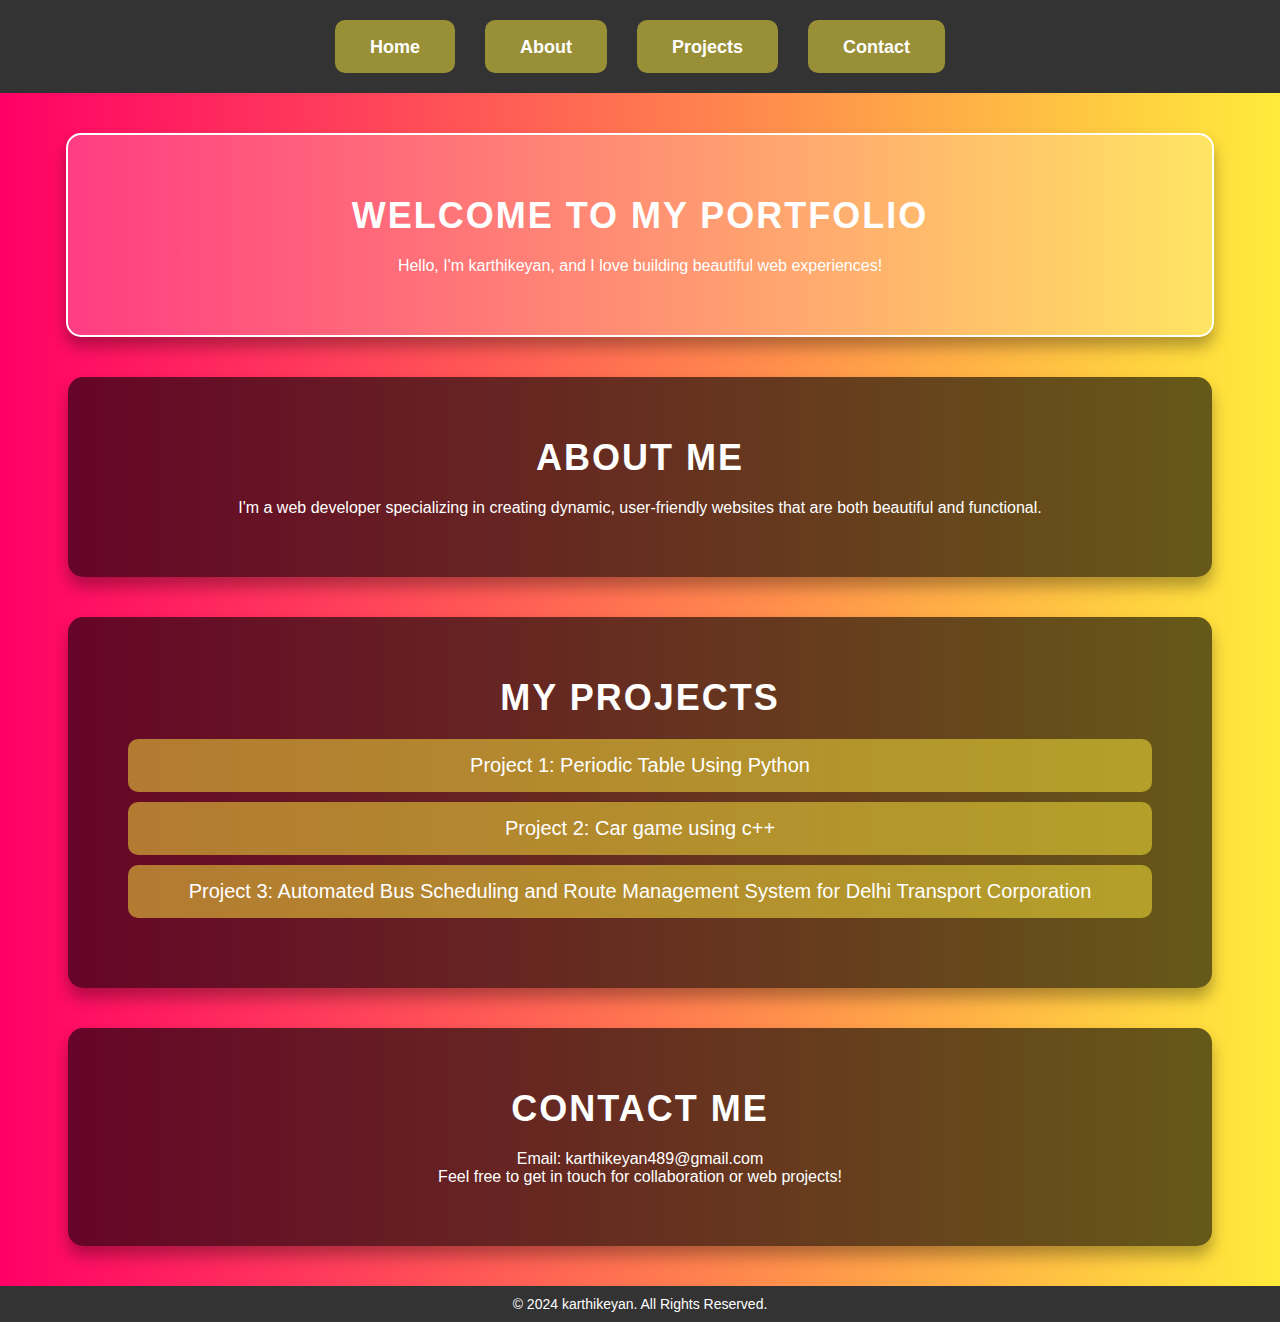
<file: index.html>
<!DOCTYPE html>
<html lang="en">
<head>
   
    <title>karthikeyan's Portfolio</title>
    <link rel="stylesheet" href="style.css">
</head>
<body>
    <!-- Navigation Bar -->
    <header>
        <nav>
            <ul>
                <li><a href="#home">Home</a></li>
                <li><a href="#about">About</a></li>
                <li><a href="#projects">Projects</a></li>
                <li><a href="#contact">Contact</a></li>
            </ul>
        </nav>
    </header>

    <!-- Home Section -->
    <section id="home" class="section home-section">
        <h1 class="animated">Welcome to My Portfolio</h1>
        <p>Hello, I'm karthikeyan, and I love building beautiful web experiences!</p>
    </section>

    <!-- About Section -->
    <section id="about" class="section">
        <h2>About Me</h2>
        <p>I'm a web developer specializing in creating dynamic, user-friendly websites that are both beautiful and functional.</p>
    </section>

    <!-- Projects Section -->
    <section id="projects" class="section">
        <h2>My Projects</h2>
        <ul>
            <li>Project 1: Periodic Table Using Python</li>
            <li>Project 2: Car game using c++</li>
            <li>Project 3: Automated Bus Scheduling and Route Management System for Delhi Transport Corporation</li>
        </ul>
    </section>

    <!-- Contact Section -->
    <section id="contact" class="section">
        <h2>Contact Me</h2>
        <p>Email: karthikeyan489@gmail.com</p>
        <p>Feel free to get in touch for collaboration or web projects!</p>
    </section>

    <!-- Footer -->
    <footer>
        <p>&copy; 2024 karthikeyan. All Rights Reserved.</p>
    </footer>
</body>
</html>
</file>
<file: style.css>
/* General Styles */
* {
    margin: 0;
    padding: 0;
    
}

body {
    font-family: 'Arial';
    background: linear-gradient(to right, #f06, #ffeb3b);
    color: #fff;
    overflow-x: hidden;
}

/* Navigation Bar */
header {
    background-color: #333;
    padding: 20px;
}

nav ul {
    display: flex;
    justify-content: center;
    list-style: none;
}

nav ul li {
    margin: 0 15px;
}

nav ul li a {
    color: white;
    text-decoration: none;/*remove underline*/
    font-size: 18px;
    font-weight: bold;
    padding: 10px 20px;
    
}

nav ul li a:hover {
    background-color: #ffeb3b;
    color: #333;
    border-radius: 10px;
}

/* Section Styles */
.section {
    padding: 60px;
    text-align: center;
    background: rgba(0, 0, 0, 0.6);
    margin: 40px auto;
    width: 80%;
    border-radius: 15px;
    box-shadow: 0 10px 15px rgba(0, 0, 0, 0.3);
}

h1, h2 {
    margin-bottom: 20px;
    font-size: 36px;
    text-transform: uppercase;
    letter-spacing: 2px;
}

/* Home Section */
.home-section {
    background: rgba(255, 255, 255, 0.2);
    border: 2px solid #fff;
    animation: fadeIn 3s ease-in-out;
}

.animated {
    animation: bounce 2s infinite;
}

@keyframes fadeIn {
    0% { opacity: 0; }
    100% { opacity: 1; }
}

@keyframes bounce {
    0%, 20%, 50%, 80%, 100% {
        transform: translateY(0);
    }
    40% {
        transform: translateY(-30px);
    }
    60% {
        transform: translateY(-15px);
    }
}

/* Projects Section */
ul {
    list-style-type: none;
    padding: 0;
}

ul li {
    margin: 10px 0;
    font-size: 20px;
    background: rgba(255, 235, 59, 0.5);
    padding: 15px;
    border-radius: 10px;
    transition: transform 0.3s ease;
}

ul li:hover {
    transform: scale(1.05);/*top*/
}

/* Footer */
footer {
    background-color: #333;
    color: white;
    text-align: center;
    padding: 10px;
    font-size: 14px;
    
}
</file>
